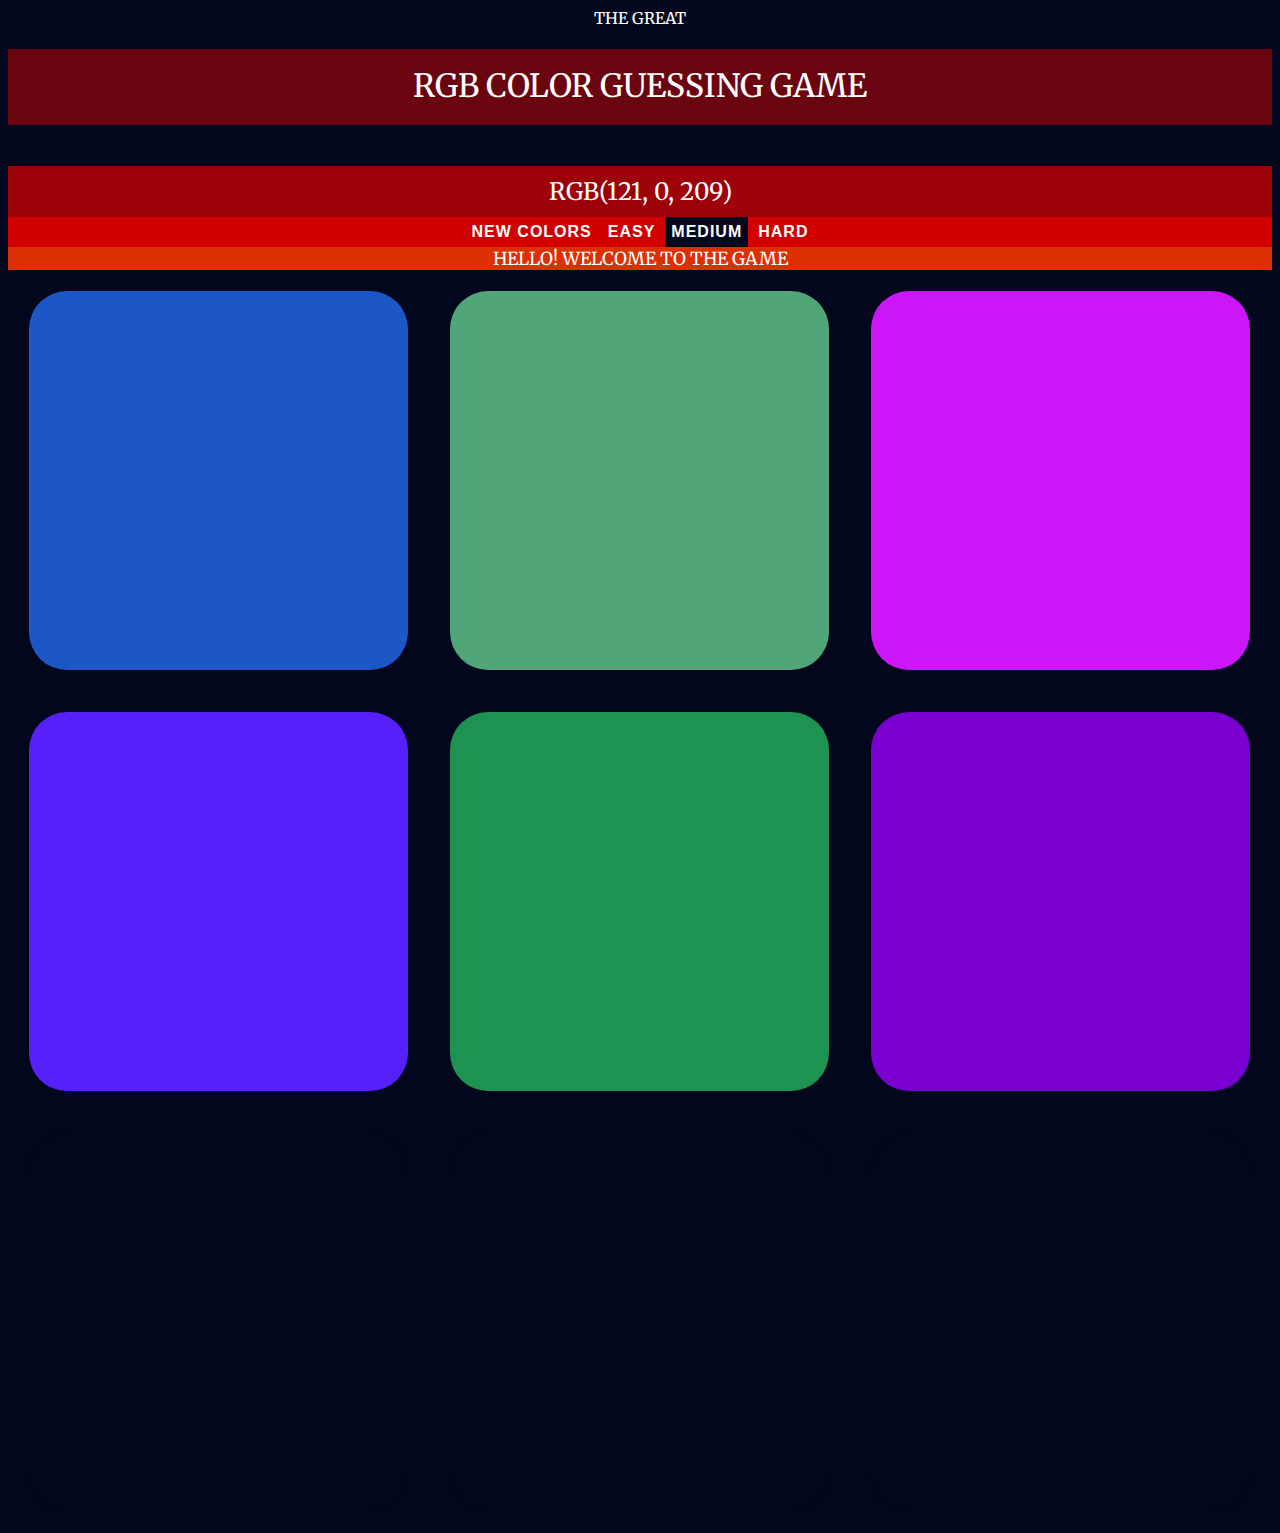
<file: Color Game/index.html>
<!DOCTYPE html>
<html lang="en">
<head>
    <meta charset="UTF-8">
    <meta http-equiv="X-UA-Compatible" content="IE=edge">
    <meta name="viewport" content="width=device-width, initial-scale=1.0">
    <link rel="stylesheet" href="styles.css">
    <link rel="preconnect" href="https://fonts.gstatic.com">
<link href="https://fonts.googleapis.com/css2?family=Merriweather:ital@1&display=swap" rel="stylesheet">
    <title>The Great Color Guessing Game</title>
    
</head>
<body>
    <div class="container"><span id="Great"> The Great </span><br><span class="title"><h1> RGB Color Guessing Game</h1><br></span></div>
    <div id="colordisplay"></div>
    <div id="stripe">
        <button id="resetbtn">New Colors</button>
        <button class="mode">Easy</button>
        <button class="mode selected">Medium</button>
        <button class="mode">Hard</button>
    </div>
    
    <div id="message">Hello! Welcome to the Game</div>
    <div class="container">
        <div class="square"></div>
        <div class="square"></div>
        <div class="square"></div>
        <div class="square medium"></div>
        <div class="square medium"></div>
        <div class="square medium"></div>
        <div class="square hard"></div>
        <div class="square hard"></div>
        <div class="square hard"></div> 
    </div>
    
    <script src="app.js"></script>
</body>
</html>
</file>
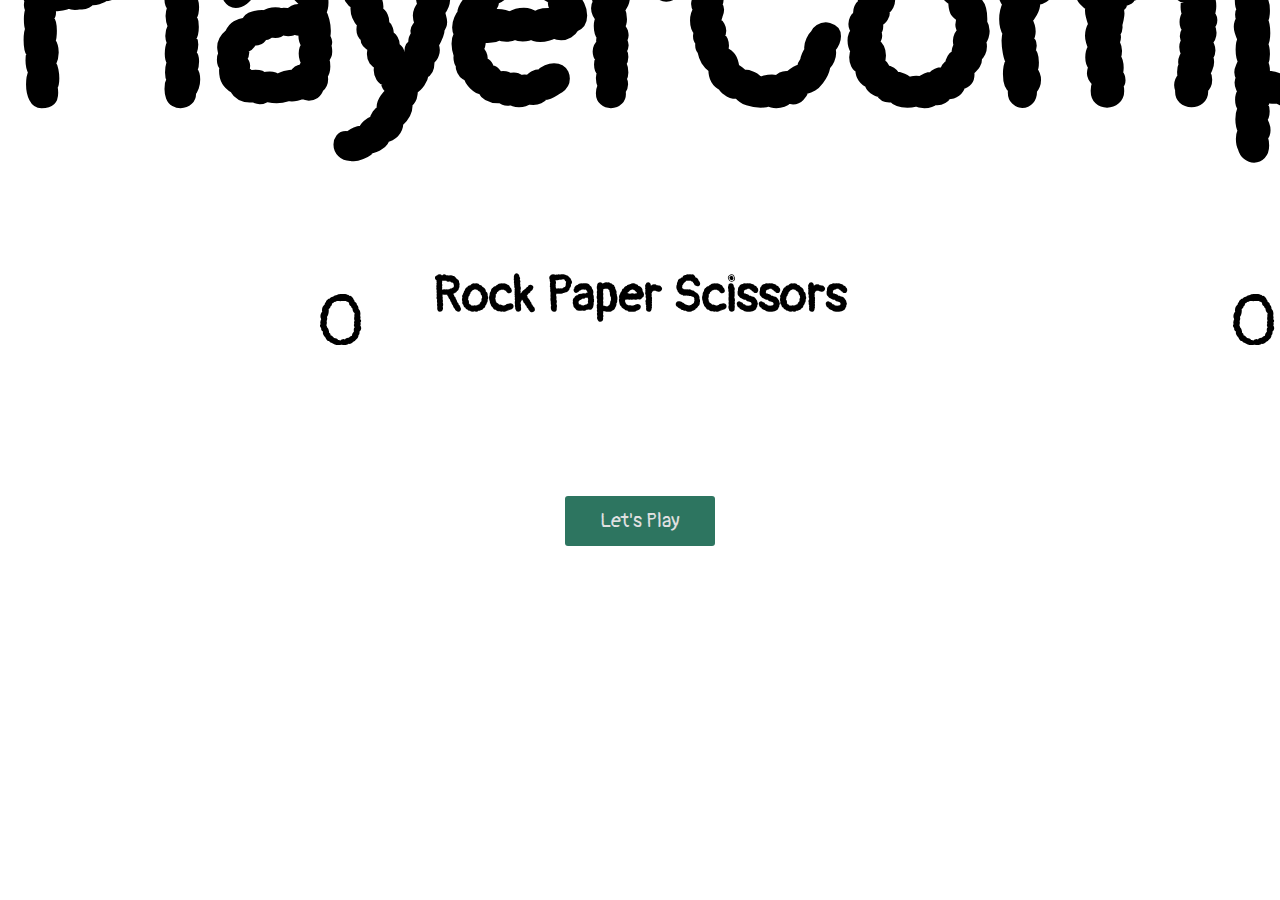
<file: Rock Paper Scissors/index.html>
<!DOCTYPE html>
<html lang="en">
  <head>
    <meta charset="UTF-8" />
    <meta name="viewport" content="width=device-width, initial-scale=1.0" />
    <meta http-equiv="X-UA-Compatible" content="ie=edge" />
    <link rel="stylesheet" href="styles.css" />
    <link rel="preconnect" href="https://fonts.gstatic.com">
<link href="https://fonts.googleapis.com/css2?family=Pangolin&family=Syne+Mono&display=swap" rel="stylesheet">
    <title>Rock paper scissors</title>
  </head>
  <body>
    <section class="game" >
      <div class="score">
        <div class="player-score">
          <h2>Player</h2>
          <p>0</p>
        </div>
        <div class="computer-score">
          <h2>Computer</h2>
          <p>0</p>
        </div>
      </div>

      <div class="intro">
        <h1>Rock Paper Scissors</h1>
        <button>Let's Play</button>
      </div>

      <div class="match fadeOut">
        <h2 class="winner">Choose an option</h2>
        <div class="hands">
          <img class="player-hand" src="./assets/rock.png" alt="" />
          <img class="computer-hand" src="./assets/rock.png" alt="" />
        </div>
        <div class="options">
          <button class="rock">rock</button>
          <button class="paper">paper</button>
          <button class="scissors">scissors</button>
        </div>
      </div>
    </section>

    <script src="app.js"></script>
    <script src="party.min.js"></script>
    
  </body>
</html>
</file>
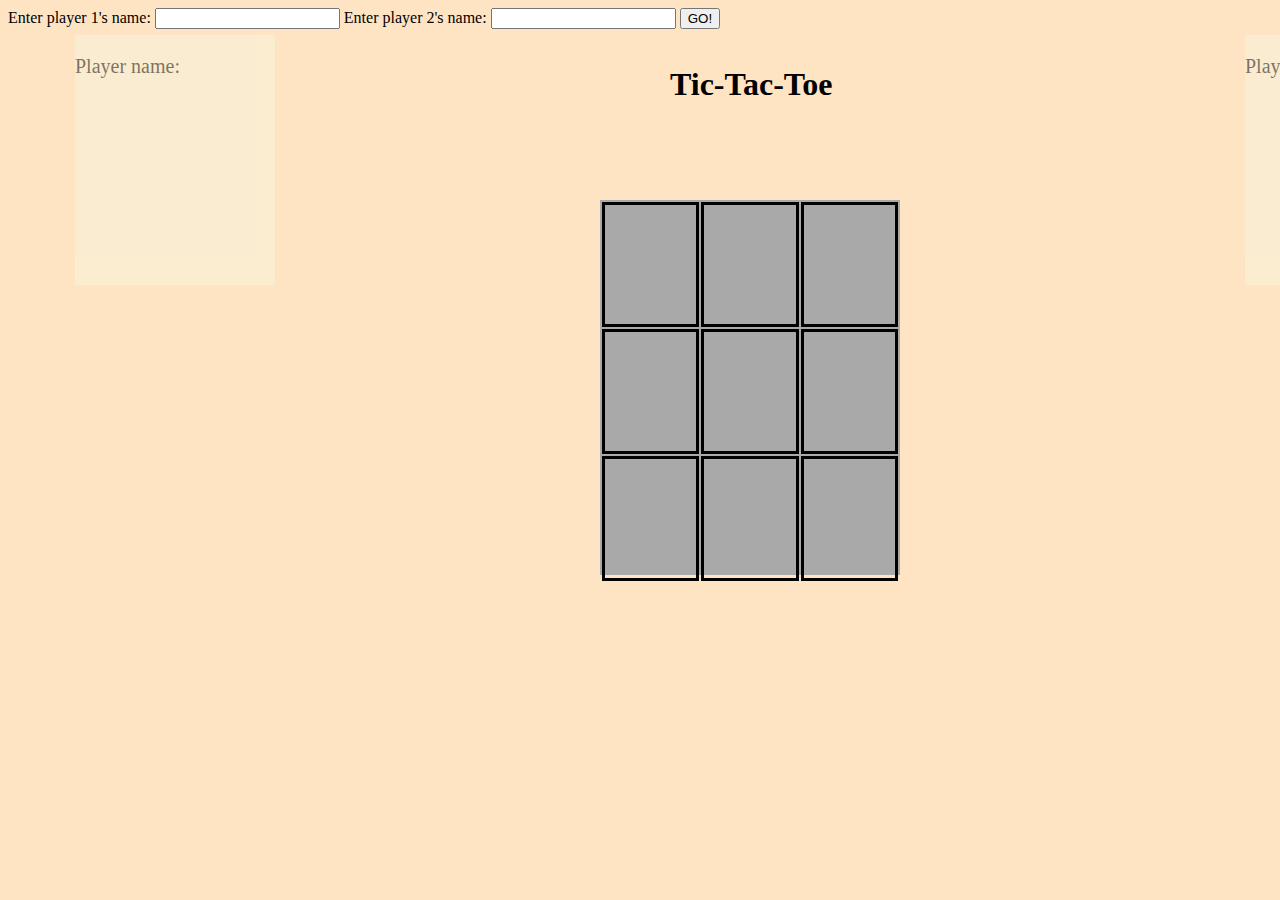
<file: Tic Tac Toe/index.html>
<html>
    <head>
        <style>
            #profx {
                position: absolute;
                top:35px;
                left:75px;
                width:200px;
                height:250px;
                background-color: beige;
                opacity: 0.5;
                font-size: 20px;
            }
            #profy {
                position: absolute;
                top:35px;
                left:1245px;
                width:200px;
                height:250px;
                background-color: beige;
                opacity: 0.5;
                font-size: 20px;
            }
            h1 {
                position:absolute;
                left:670px;
            }
            #notif {
                position: absolute;
                left:670px;
                top:100px;
                font-size: 40px;
                font-family: sans-serif;
            }
            body{
                background-color: bisque;
            }
            td{
                text-align: center;
                font-size: 24px;
                border: 3px solid black;
                width: 100px;
                height:125px;
            }
            #di {
                position: absolute;
                top:200px;
                left:600px;
                background-color:darkgray;
                width:300px;
                height:375px;
            }
        </style>
    </head>
    <body>
        <form>
        Enter player 1's name: <input type=text id="play1">
        Enter player 2's name: <input type=text id="play2">
        <input type=submit value="GO!">
        </form>
        <h1>Tic-Tac-Toe</h1>
        <p id="notif"></p>
        <div id="profx">
            <p>Player name: </p>
        </div>
        <div id="profy">
            <p>Player name: </p>
        </div>
        <div id="di">
            <table>
            <tr>
                <td id="1" onclick="one();"></td>
                <td id="2" onclick="two();"></td>
                <td id="3" onclick="three();"></td>
            </tr>
            <tr>
                <td id="4" onclick="four();"></td>
                <td id="5" onclick="five();"></td>
                <td id="6" onclick="six();"></td>
            </tr>
            <tr>
                <td id="7" onclick="seven();"></td>
                <td id="8" onclick="eight();"></td>
                <td id="9" onclick="nine();"></td>
            </tr>
            </table>
        </div>
            <script>
            var s1=document.getElementById("play1").value;
            var s2=document.getElementById("play2").value;
                var player="X";
                function one() {
                    if(document.getElementById("1").innerHTML==""&&player=="X") {
                        document.getElementById("1").innerHTML="X";
                        player="O";
                    }
                    else if(document.getElementById("1").innerHTML==""&&player=="O") {
                        document.getElementById("1").innerHTML="O";
                        player="X";
                    }
                    win();
                }
                function two() {
                    if(document.getElementById("2").innerHTML==""&&player=="X") {
                        document.getElementById("2").innerHTML="X";
                        player="O";
                    }
                    else if(document.getElementById("2").innerHTML==""&&player=="O") {
                        document.getElementById("2").innerHTML="O";
                        player="X";
                    }
                    win();
                }
                function three() {
                    if(document.getElementById("3").innerHTML==""&&player=="X") {
                        document.getElementById("3").innerHTML="X";
                        player="O";
                    }
                    else if(document.getElementById("3").innerHTML==""&&player=="O") {
                        document.getElementById("3").innerHTML="O";
                        player="X";
                    }
                    win();
                }
                function four() {
                    if(document.getElementById("4").innerHTML==""&&player=="X") {
                        document.getElementById("4").innerHTML="X";
                        player="O";
                    }
                    else if(document.getElementById("4").innerHTML==""&&player=="O") {
                        document.getElementById("4").innerHTML="O";
                        player="X";
                    }
                    win();
                }
                function five() {
                    if(document.getElementById("5").innerHTML==""&&player=="X") {
                        document.getElementById("5").innerHTML="X";
                        player="O";
                    }
                    else if(document.getElementById("5").innerHTML==""&&player=="O") {
                        document.getElementById("5").innerHTML="O";
                        player="X";
                    }
                    win();
                }
                function six() {
                    if(document.getElementById("6").innerHTML==""&&player=="X") {
                        document.getElementById("6").innerHTML="X";
                        player="O";
                    }
                    else if(document.getElementById("6").innerHTML==""&&player=="O") {
                        document.getElementById("6").innerHTML="O";
                        player="X";
                    }
                    win();
                }
                function seven() {
                    if(document.getElementById("7").innerHTML==""&&player=="X") {
                        document.getElementById("7").innerHTML="X";
                        player="O";
                    }
                    else if(document.getElementById("7").innerHTML==""&&player=="O") {
                        document.getElementById("7").innerHTML="O";
                        player="X";
                    }
                    win();
                }
                function eight() {
                    if(document.getElementById("8").innerHTML==""&&player=="X") {
                        document.getElementById("8").innerHTML="X";
                        player="O";
                    }
                    else if(document.getElementById("8").innerHTML==""&&player=="O") {
                        document.getElementById("8").innerHTML="O";
                        player="X";
                    }
                    win();
                }
                function nine() {
                    if(document.getElementById("9").innerHTML==""&&player=="X") {
                        document.getElementById("9").innerHTML="X";
                        player="O";
                    }
                    else if(document.getElementById("9").innerHTML==""&&player=="O") {
                        document.getElementById("9").innerHTML="O";
                        player="X";
                    }
                    win();
                }
                
                function win() {
                var b1=document.getElementById("1").innerHTML;
                var b2=document.getElementById("2").innerHTML;
                var b3=document.getElementById("3").innerHTML;
                var b4=document.getElementById("4").innerHTML;
                var b5=document.getElementById("5").innerHTML;
                var b6=document.getElementById("6").innerHTML;
                var b7=document.getElementById("7").innerHTML;
                var b8=document.getElementById("8").innerHTML;
                var b9=document.getElementById("9").innerHTML;
                if(b1===b2 && b1===b3 && b2===b3 &&b1!=="" && b2!=="" && b3!==""){
                    if(b1=="X"){
                    document.getElementById("notif").innerHTML=s1+" Won!!";
                    }
                    else {
                        document.getElementById("notif").innerHTML=s2+" Won!!";
                    }
                }
                else if(b4===b5 && b4===b6 && b5===b6 &&b4!=="" && b5!=="" && b6!==""){
                    if(b4=="X"){
                    document.getElementById("notif").innerHTML=s1+" Won!!";
                    }
                    else {
                        document.getElementById("notif").innerHTML=s2+" Won!!";
                    }
                }
                else if(b7===b8 && b7===b9 && b8===b9 &&b7!=="" && b8!=="" && b9!==""){
                    if(b7=="X"){
                    document.getElementById("notif").innerHTML=s1+" Won!!";
                    }
                    else {
                        document.getElementById("notif").innerHTML=s2+" Won!!";
                    }
                }
                else if(b1===b4 && b1===b7 && b4===b7 &&b1!=="" && b4!=="" && b7!==""){
                    if(b1=="X"){
                    document.getElementById("notif").innerHTML=s1+" Won!!";
                    }
                    else {
                        document.getElementById("notif").innerHTML=s2+" Won!!";
                    }
                }
                else if(b2===b5 && b2===b8 && b5===b8 &&b2!=="" && b5!=="" && b8!==""){
                    if(b2=="X"){
                    document.getElementById("notif").innerHTML=s1+" Won!!";
                    }
                    else {
                        document.getElementById("notif").innerHTML=s2+" Won!!";
                    }
                }
                else if(b3===b6 && b3===b9 && b6===b9 &&b3!=="" && b6!=="" && b9!==""){
                    if(b3=="X"){
                    document.getElementById("notif").innerHTML=s1+" Won!!";
                    }
                    else {
                        document.getElementById("notif").innerHTML=s2+" Won!!";
                    }
                }
                else if(b1===b5 && b1===b9 && b5===b9 &&b1!=="" && b5!=="" && b9!==""){
                    if(b1=="X"){
                    document.getElementById("notif").innerHTML=s1+" Won!!";
                    }
                    else {
                        document.getElementById("notif").innerHTML=s2+" Won!!";
                    }
                }
                else if(b3===b5 && b3===b7 && b5===b7 &&b3!=="" && b5!=="" && b7!==""){
                    if(b3=="X"){
                    document.getElementById("notif").innerHTML=s1+" Won!!";
                    }
                    else {
                        document.getElementById("notif").innerHTML=s2+" Won!!";
                    }
                }
                else if(b7===b8 && b7===b9 && b8===b9 &&b7!=="" && b8!=="" && b9!==""){
                    if(b7=="X"){
                    document.getElementById("notif").innerHTML=s1+" Won!!";
                    }
                    else {
                        document.getElementById("notif").innerHTML=s2+" Won!!";
                    }
                }
                }
            </script>
    </body>
</html>
</file>
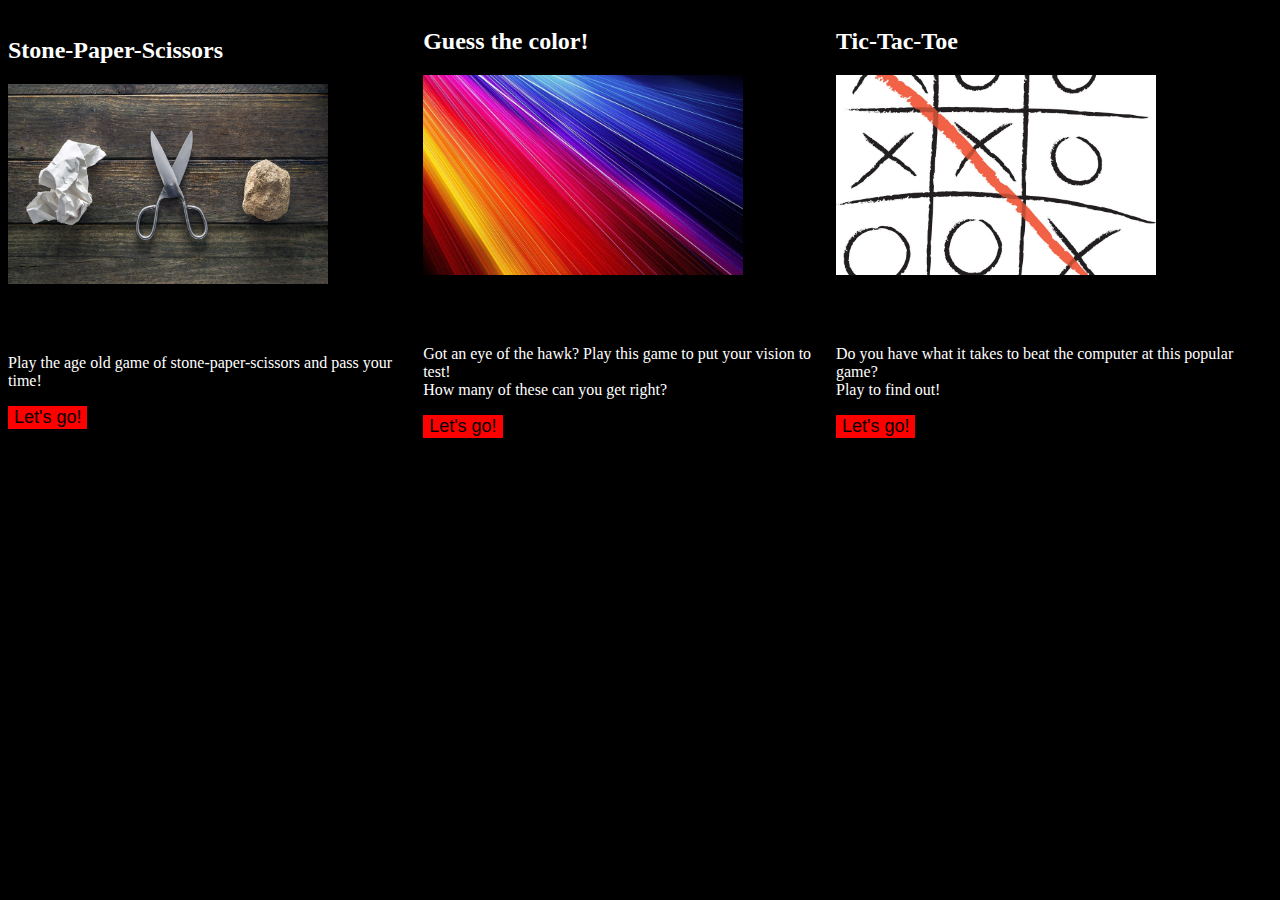
<file: main.html>
<html>
	<head>
		<title>Game Zone</title>
		<link rel="stylesheet" href="main.css">
	</head>
	<body>
		<div class="container">
				<span class="card">
			        <header>
			            <h2>Stone-Paper-Scissors</h2>
			        </header>    
			        <img src="rock-paper-scissors.jpg" alt="Stone-Paper-Scissors">
			        <span class="content"><br><br><br>
			            <p>Play the age old game of stone-paper-scissors and pass your time!</p>
			        </span>
			        <footer><button><a href="Rock Paper Scissors/index.html">Let's go!</a></button></footer>
		    	</span>

				<span class="card">
			        <header>
			            <h2>Guess the color!</h2>
			        </header>    
			        <img src="color.jpg" alt="color">
			        <span class="content"><br><br><br>
			            <p>Got an eye of the hawk? Play this game to put your vision to test!<br>How many of these can you get right?</p>
			        </span>
			        <footer><button><a href="Color Game/index.html">Let's go!</a></button></footer>
		    	</span>


				<span class="card">
			        <header>
			            <h2>Tic-Tac-Toe</h2>
			        </header>    
			        <img src="tic-tac-toe-winning-vector-639732.jpg" alt="Tie-tac-toe">
			        <span class="content"><br><br><br>
			            <p>Do you have what it takes to beat the computer at this popular game?<br> Play to find out!</p>
			        </span>
			        <footer><button><a href="Tic Tac Toe/index.html">Let's go!</a></button></footer>
		    	</span>
    	</div>

</body>
</html>
</file>
<file: Color Game/styles.css>
body{
    background-color: #03071e;
    text-align: center;
    color: white;
    text-transform: uppercase;
    font-family: 'Merriweather', serif;
}

.square{
    width: 30%;
    background: #03071e;
    padding-bottom: 30%;
    float: left;
    margin: 1.66%;
    border-radius: 10%;
    transition: background 0.5s;
    -webkit-transition: background 0.5s;
}

#container{
    color: white; 
    background-color: #6a040f;
    max-width: 400px;
}

#great{
    background-color: #370617;
    color: white;
    margin: none;
    font-size: 125%;
}

h1{
    color: white;
    font-weight: normal;
    background-color: #03071e;
    line-height: 1.1;
    padding: 20px 0;
    text-align: center;
    background-color: #6a040f;
    text-transform: uppercase;
}
 
#stripe{
    background-color: #d00000;
    height: 30px;
    text-align: center;
    color: #03071e;
    margin: 0px;
}

.selected{
    background-color: #03071e;
    color: white;
}

#message{
    display: inline-block;
    width: 100%;
    margin: 0px;
    font-size: 18px;
    background-color: #dc2f02;
    color: white;
}

#colordisplay{
    padding: 10px;
    font-size: 150%;
    background-color: #9d0208 ;
    margin: 0px;
}

button{
    border: none;
    background: none;
    text-transform: uppercase;
    height: 100%;
    font-weight: 700;
    color: white;
    letter-spacing: 1px;
    font-size: inherit;
    transition: all 0.5s;
    outline-color: steelblue;
}

button:hover{
    color: white;
    background-color: #03071e;
}
</file>
<file: Rock Paper Scissors/styles.css>
* {
  margin: 0;
  padding: 0;
  box-sizing: border-box;
  
}

section {
  height: 100vh;
  background-color:white;/* rgb(39, 41, 68);*/
  font-family: 'Pangolin', cursive;
}

.score {
  color: black;/*rgb(224, 224, 224);*/
  height: 20vh;
  display: flex;
  
  justify-content: space-around;
  align-items: center;
  
}
.score h2 {
  font-size: 30vh;
}
.score p {
  text-align: center;
  padding: 10vh;
  font-size: 8vh;
}

.intro {
  color:black;/* rgb(224, 224, 224);*/
  height: 50vh;
  display: flex;
  flex-direction: column;
  align-items: center;
  justify-content: space-around;
  transition: opacity 0.5s ease;
}

.intro h1 {
  font-size: 50px;
}
.intro button,
.match button {
  width: 150px;
  height: 50px;
  background: none;
  border: none;
  color: rgb(224, 224, 224);
  font-size: 20px;
  background: rgb(45, 117, 96);
  border-radius: 3px;
  cursor: pointer;
  font-family: 'Pangolin', cursive;
}

.match {
  position: absolute;
  top: 50%;
  left: 50%;
  transform: translate(-50%, -50%);
  transition: opacity 0.5s ease 0.5s;
}
.winner {
  color:black; /*rgb(224, 224, 224);*/
  text-align: center;
  font-size: 50px;
}

.hands,
.options,.score {
  display: flex;
  flex-direction: row;
  justify-content: space-around;
  align-items: center;
}
.score{
  padding-top: 10%;
}
.player-score {
  
  position: relative;
  text-align: center;
  color: black;
  
}
.computer-score {
  
  position: relative;
  text-align: center;
  color: black;
}


.para1 ,.para2 {
  position: absolute;
  top: 10%;
  left: 45%;
  
}
.para2{
  transform: rotate(15deg);
}
.player-hand {
  transform: rotateY(180deg);


}

div.fadeOut {
  opacity: 0;
  pointer-events: none;
}

div.fadeIn {
  opacity: 1;
  pointer-events: all;
}

@keyframes shakePlayer {
  0% {
    transform: rotateY(180deg) translateY(0px);
  }
  15% {
    transform: rotateY(180deg) translateY(-50px);
  }
  25% {
    transform: rotateY(180deg) translateY(0px);
  }
  35% {
    transform: rotateY(180deg) translateY(-50px);
  }
  50% {
    transform: rotateY(180deg) translateY(0px);
  }
  65% {
    transform: rotateY(180deg) translateY(-50px);
  }
  75% {
    transform: rotateY(180deg) translateY(0px);
  }
  85% {
    transform: rotateY(180deg) translateY(-50px);
  }
  100% {
    transform: rotateY(180deg) translateY(0px);
  }
}

@keyframes shakeComputer {
  0% {
    transform: translateY(0px);
  }
  15% {
    transform: translateY(-50px);
  }
  25% {
    transform: translateY(0px);
  }
  35% {
    transform: translateY(-50px);
  }
  50% {
    transform: translateY(0px);
  }
  65% {
    transform: translateY(-50px);
  }
  75% {
    transform: translateY(0px);
  }
  85% {
    transform: translateY(-50px);
  }
  100% {
    transform: translateY(0px);
  }
}
@media (max-width: 500px) {
  .options , .hands {
    flex-direction: column;
  }
}
</file>
<file: main.css>
body {
				background-color: black;
			}
			.cards {
    display: grid;
    grid-template-columns: repeat(auto-fill, minmax(230px, 1fr));
    grid-gap: 20px;
}
p,h2{
	color:white;
}
.card {
    display: grid;
    grid-template-rows: max-content 200px 1fr;
	word-wrap: normal;
}

.card img {
    object-fit: cover;
    width: 320px;
    height: 200px;
}
button {
	border:red;
	background-color: red;
	font-size: 18px;
	color:black;
}

/* button:hover{
	background-color: black;
	color: red;
} */

a{
	text-decoration: underline red;
}

.container{
	display: flex;
	/* margin-left: 10%; */
	justify-content: space-evenly;
	align-items: center;
}

a{
	color: black;
	width: inherit;
}
</file>
